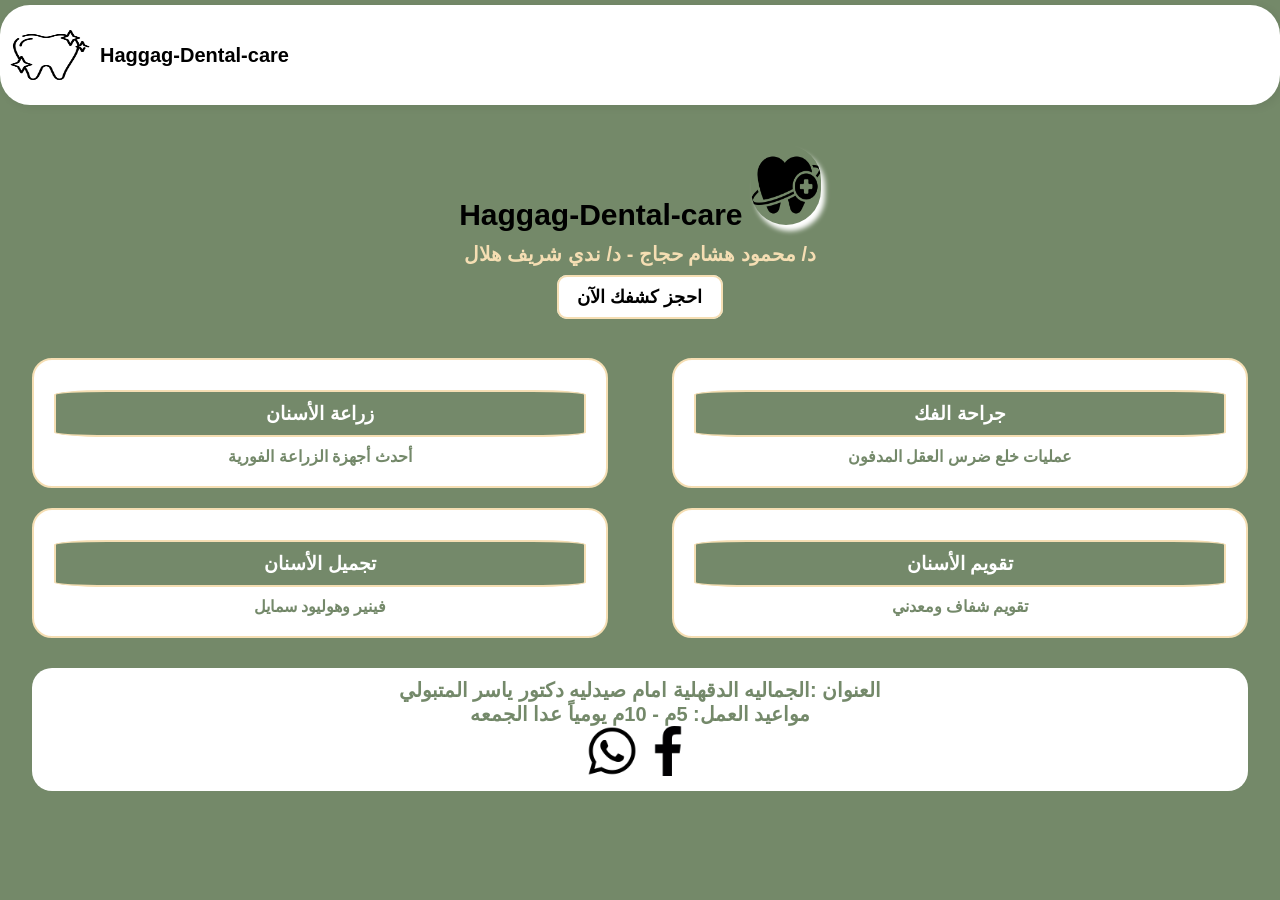
<file: index.html>
<!DOCTYPE html>
<html lang="en">
<head>
    <meta charset="UTF-8">
    <meta name="viewport" content="width=, initial-scale=1.0">
    <title>Haggag-Dental-care </title>
    <link rel="stylesheet" href="style.css">
</head>
<body>
    <header>
<div class="logo"> <img src="th1.png" alt=""><h1> Haggag-Dental-care</h1> </div>

    </header>

<div class="cv">
  <h1>Haggag-Dental-care <img src="th12.png" alt=""></h1>
  <p>د/ محمود هشام حجاج - د/ ندي شريف هلال     </p>
  <a href="conect.html" class="btn">احجز كشفك الآن</a>
</div>

<div class="services">
  <div class="card"><h3>زراعة الأسنان</h3><p>أحدث أجهزة الزراعة الفورية</p></div>
  <div class="card"><h3>جراحة الفك</h3><p>عمليات خلع ضرس العقل المدفون</p></div>
  <div class="card"><h3>تجميل الأسنان</h3><p>فينير وهوليود سمايل</p></div>
  <div class="card"><h3>تقويم الأسنان</h3><p>تقويم شفاف ومعدني</p></div>
</div>

<footer>
<p>   العنوان :الجماليه الدقهلية امام صيدليه دكتور ياسر المتبولي </p>  
<p>مواعيد العمل: 5م - 10م يومياً عدا الجمعه</p>
<div class="content">
<a href=" https://wa.me/201090564323 "> <img src="what.png"></img></a>
<a href=" https://www.facebook.com/share/19vxCsr5ak"> <img src="facebook.png" alt=""></a>
</div>
</footer>

</body>
</html>
</file>
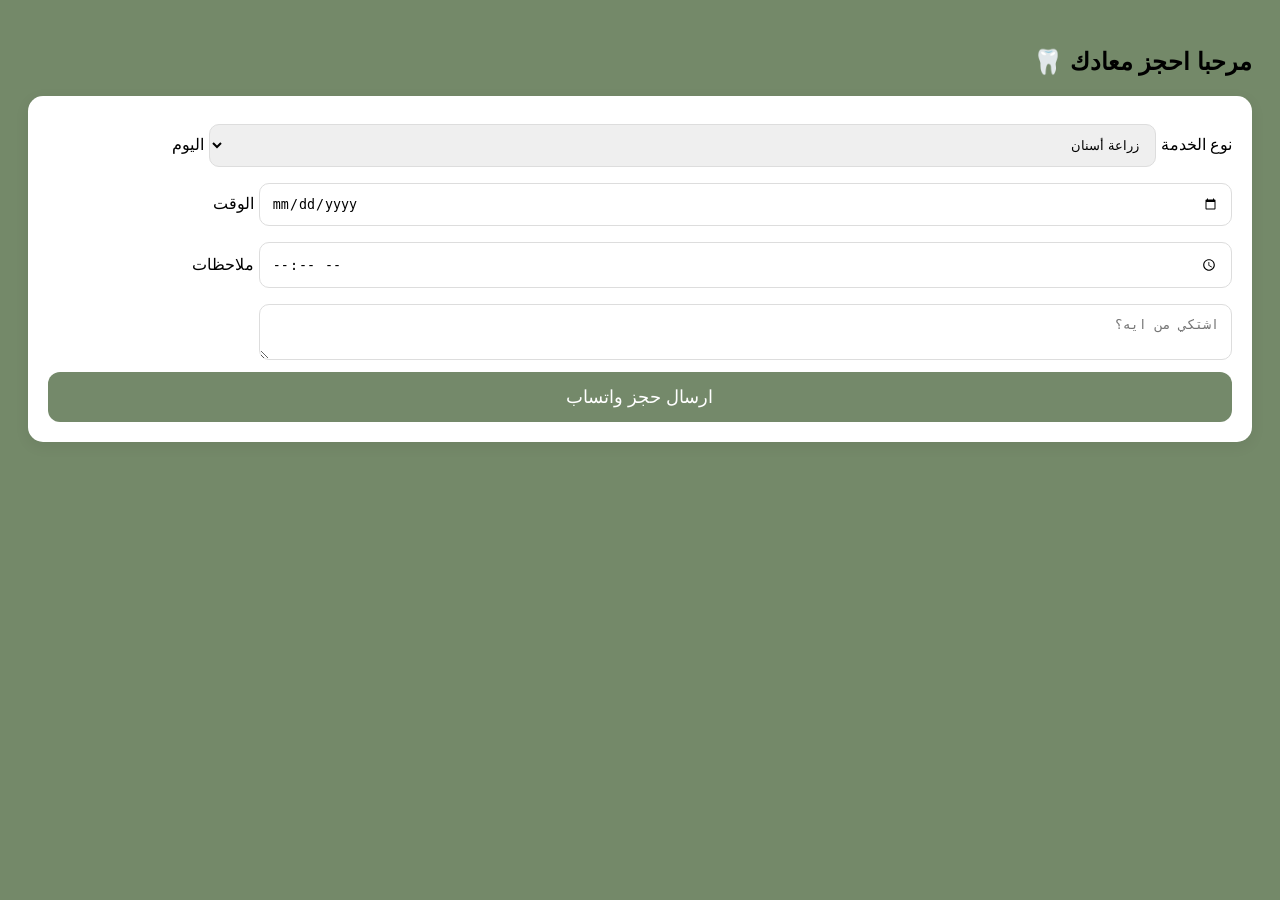
<file: conect.html>
<!DOCTYPE html>
<html lang="ar" dir="rtl">
<head>
<meta charset="UTF-8">
<meta name="viewport" content="width=device-width, initial-scale=1.0">
<title>حجز موعد</title>
<style>
body{background:rgba(105,128,94,0.925);font-family:sans-serif;padding:20px}
.card{background:#fff;padding:20px;border-radius:15px;box-shadow:0 4px 15px #0001}
select,input,textarea{width:80%;padding:12px;margin:8px 0;border:1px solid #ddd;border-radius:10px}
button{width:100%;padding:14px;background:rgba(105,128,94,0.925);color:#fff;border:none;border-radius:12px;font-size:18px;cursor:pointer}
</style>
</head>
<body>
<h2>مرحبا احجز معادك 🦷</h2>
<div class="card">
<label>نوع الخدمة</label>
<select id="service">
<option>زراعة أسنان</option>
<option>خلع جراحي</option>
<option>تجميل</option>
<option>كشف عادي</option>
<option>حشو عادي وعصب</option>
<option>تقويم</option>
</select>
<label>اليوم</label><input type="date" id="date">
<label>الوقت</label><input type="time" id="time">
<label>ملاحظات</label><textarea id="note" placeholder="اشتكي من ايه؟"></textarea>
<button onclick="book()">ارسال حجز واتساب</button>
</div>

<script>
function book(){
let service = document.getElementById('service').value;
let date = document.getElementById('date').value;
let time = document.getElementById('time').value;
let note = document.getElementById('note').value;

let msg = `حجز جديد من الموقع 🦷
الخدمة: ${service}
اليوم: ${date}
الساعة: ${time}
ملاحظة: ${note}`;

let whatsappLink = `https://wa.me/201090564323?text=${encodeURIComponent(msg)}`;
window.open(whatsappLink, '_blank');
}
</script>
</body>
</html>
</file>
<file: style.css>
*
{margin:0;
padding:0;
box-sizing:border-box;
font-family:Cairo,
sans-serif}
body{ 
    background-color:rgba(105, 128, 94, 0.925);}
header{
    background-color:white;
    display: flex;
    flex-direction: row;
    flex-wrap: wrap;
    justify-content:space-between;
    height:100px;
    align-items: center;
    box-shadow:3px 2px 10px #0001;
    top: 5px;;
    z-index:10;
    margin:5px auto;
    border-radius: 30px;
}
.logo {
  display: flex;
  flex-direction: row;
  flex-wrap: wrap;
  text-align: center;
}
.logo h1 {
font-style: normal;
    font-weight: bolder;
    font-size: 20px;
    text-align:center;
    margin:auto;
}
.logo img{
font-weight: bold;
padding: 10px;
border-radius: 20px;
text-align: center;
text-decoration: none;
cursor: pointer;
color: black;
height: 70px;
width: 100px;
} 
header a {
  text-decoration: none;
    background-color:rgba(105, 128, 94, 0.925);
  color: white;
  padding:20px;
/* margin:10px auto; */
border: 2px solid wheat;
border-radius: 20px;
}
.cv {
text-align: center;
padding: 20px;
margin:20px auto;
}
.cv h1
{color:black;
font-size:30px;
margin-bottom:10px;
}
.cv p
{color:wheat;
margin-bottom:20px;
font-size: 20px;
}
.cv h1 img {
  height: 80px;
  width: 70px;
box-shadow: 4px 6px 5px white;
border-radius: 40px;
}
.btn
{ background-color:white;
color:black;
font-size: large;
font-weight: bold;
padding:10px 18px;
border:2px solid wheat;
border-radius:10px;
cursor:pointer;
text-decoration:none;
margin: auto;}

.services{
  display: flex;
  flex-direction: row;
  flex-wrap: wrap;
  border-radius: 20px;
  padding: auto;
margin:10px auto;
color: black;
text-align: center;}
.card{
border-radius:20px;
min-width:45%;
padding:20px ;
margin:10px auto;
color: black;
text-align: center;
border: 2px solid wheat;
background-color:white;
}
.card h3{
font-size: larger;
font-weight: bolder;
font-style:initial;
}
 p{color:rgba(105, 128, 94, 0.925) ;
    font-weight: bold;
}
h3
{background-color:rgba(105, 128, 94, 0.925) ;
    font-weight: bolder;
    color:white;
    border: 2px solid wheat;
    font-size: 30px;
margin: 10px auto;
padding:10px 40px;
border-radius: 10%;}

footer{
background-color:white;
margin:20px auto;
padding:10px;
display:flex;
width: 95%;
flex-direction:column;
flex-wrap:wrap;
text-align:center;
font-size:20px;
font-weight:bold;
border-radius: 20px;
}
footer a {
    text-decoration: none;
}
footer a img  , .btn img{
    height: 50px;
    width: 50px;
}
footer a img:hover{
    background-color: rgba(105, 128, 94, 0.925);
    border-radius: 40%;
}
</file>
